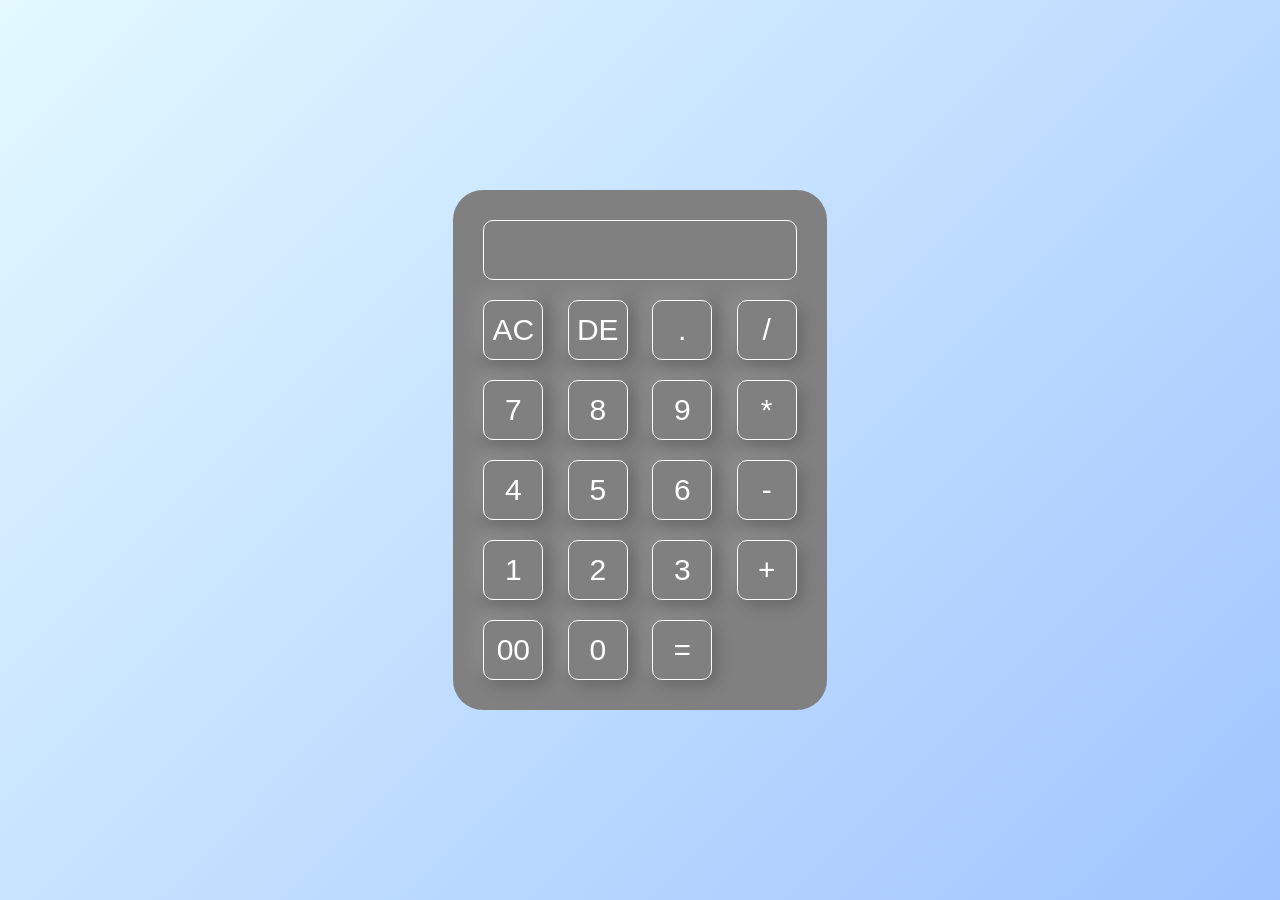
<file: index.html>
<!DOCTYPE html>
<html lang="en">
<head>
    <meta charset="UTF-8">
    <meta name="viewport" content="width=device-width, initial-scale=1.0">
    <title>Calculator</title>
    <link rel="stylesheet" href="styles.css">
</head>
<body>
<div class="container">
    <div class="calculator">
        <form>
            <div class="display">
                <input type="text" name="display">
            </div>
            <div>
                <input type="button" value="AC" onclick="display.value = ''">
                <input type="button" value="DE" onclick="display.value = display.value.slice(0, -1)">
                <input type="button" value="." onclick="display.value += '.'">
                <input type="button" value="/" onclick="display.value += '/'">
            </div>
            <div>
                <input type="button" value="7" onclick="display.value += '7'">
                <input type="button" value="8" onclick="display.value += '8'">
                <input type="button" value="9" onclick="display.value += '9'">
                <input type="button" value="*" onclick="display.value += '*'">
            </div>
            <div>
                <input type="button" value="4" onclick="display.value += '4'">
                <input type="button" value="5" onclick="display.value += '5'">
                <input type="button" value="6" onclick="display.value += '6'">
                <input type="button" value="-" onclick="display.value += '-'">
            </div>
            <div>
                <input type="button" value="1" onclick="display.value += '1'">
                <input type="button" value="2" onclick="display.value += '2'">
                <input type="button" value="3" onclick="display.value += '3'">
                <input type="button" value="+" onclick="display.value += '+'">
            </div>
            <div>
                <input type="button" value="00" onclick="display.value += '00'">
                <input type="button" value="0" onclick="display.value += '0'">
                <input type="button" value="=" onclick="display.value = eval(display.value)">
            </div>
        </form>
    </div>
</div> 
</body>
</html>
</file>
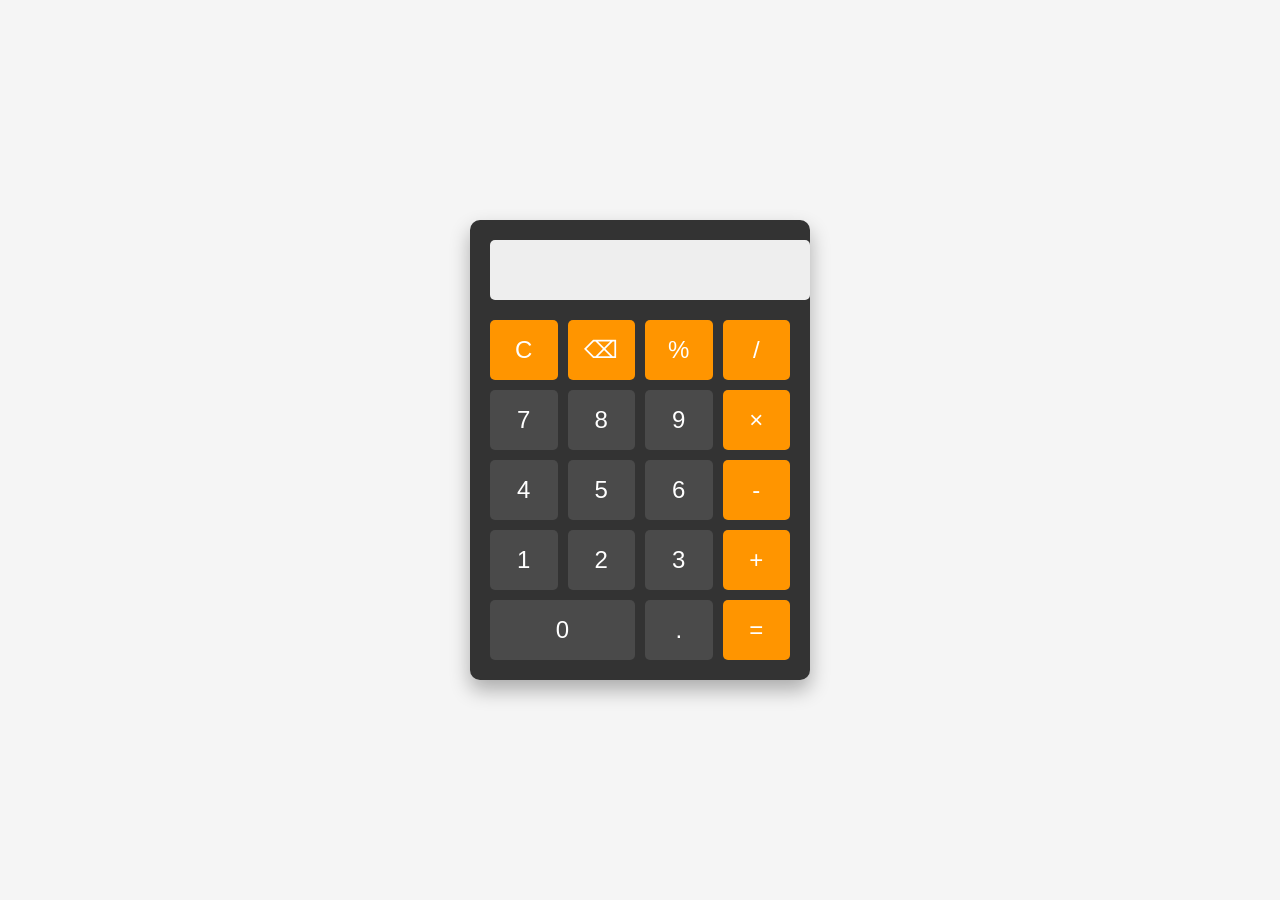
<file: code soft/calculator/index.html>
<!DOCTYPE html>
<html lang="en">
<head>
    <meta charset="UTF-8">
    <meta name="viewport" content="width=device-width, initial-scale=1.0">
    <title>Basic Calculator</title>
    <link rel="stylesheet" href="styles.css">
</head>
<body>
    <div class="calculator">
        <div class="display">
            <input type="text" id="result" readonly>
        </div>
        <div class="buttons">
            <button class="btn operator" onclick="clearDisplay()">C</button>
            <button class="btn operator" onclick="deleteLastChar()">⌫</button>
            <button class="btn operator" onclick="appendToDisplay('%')">%</button>
            <button class="btn operator" onclick="appendToDisplay('/')">/</button>
            
            <button class="btn" onclick="appendToDisplay('7')">7</button>
            <button class="btn" onclick="appendToDisplay('8')">8</button>
            <button class="btn" onclick="appendToDisplay('9')">9</button>
            <button class="btn operator" onclick="appendToDisplay('*')">×</button>
            
            <button class="btn" onclick="appendToDisplay('4')">4</button>
            <button class="btn" onclick="appendToDisplay('5')">5</button>
            <button class="btn" onclick="appendToDisplay('6')">6</button>
            <button class="btn operator" onclick="appendToDisplay('-')">-</button>
            
            <button class="btn" onclick="appendToDisplay('1')">1</button>
            <button class="btn" onclick="appendToDisplay('2')">2</button>
            <button class="btn" onclick="appendToDisplay('3')">3</button>
            <button class="btn operator" onclick="appendToDisplay('+')">+</button>
            
            <button class="btn zero" onclick="appendToDisplay('0')">0</button>
            <button class="btn" onclick="appendToDisplay('.')">.</button>
            <button class="btn operator equals" onclick="calculate()">=</button>
        </div>
    </div>

    <script src="script.js"></script>
</body>
</html>
</file>
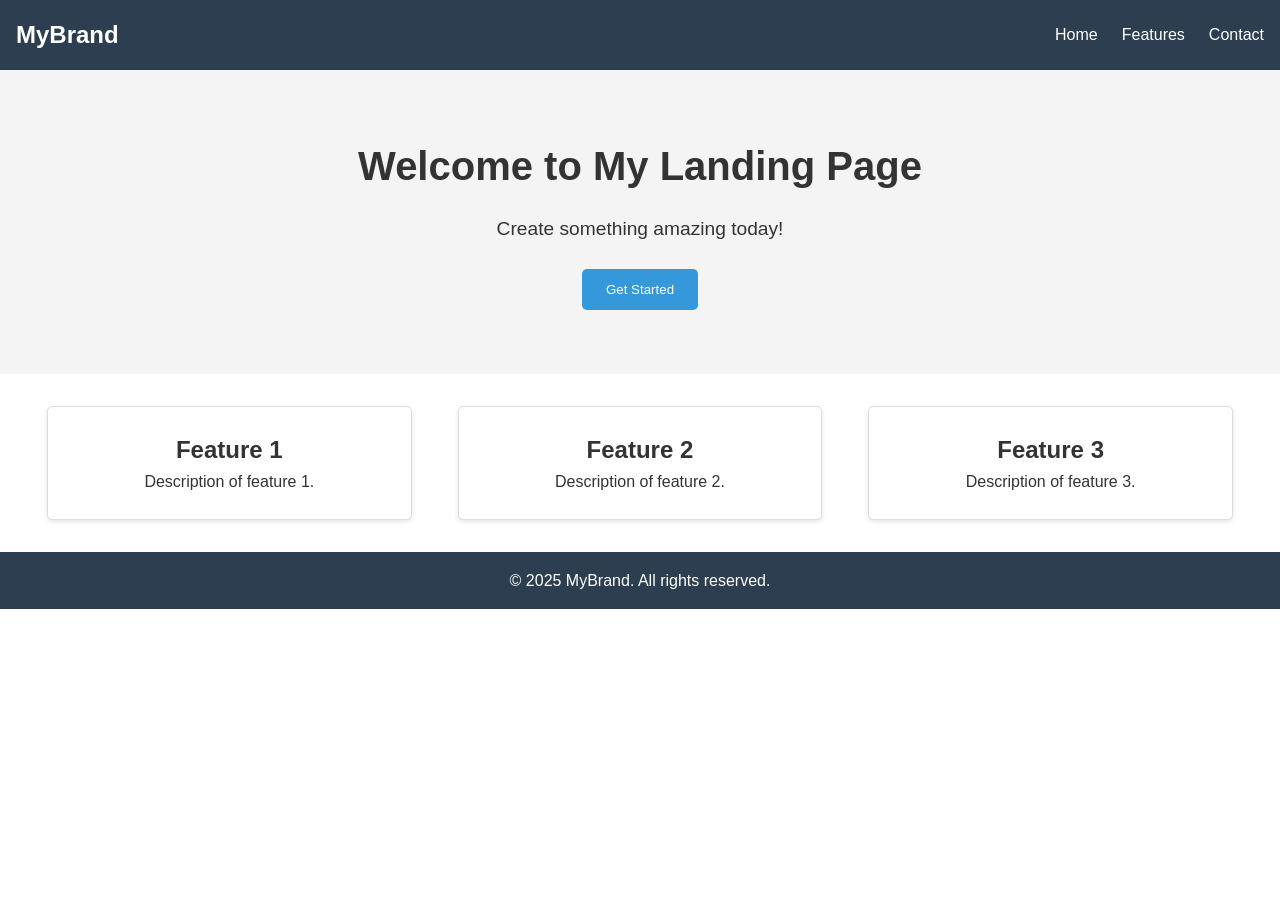
<file: code soft/landing page/index.html>
<!DOCTYPE html>
<html lang="en">
<head>
  <meta charset="UTF-8">
  <meta name="viewport" content="width=device-width, initial-scale=1.0">
  <title>My Landing Page</title>
  <link rel="stylesheet" href="styles.css">
</head>
<body>
  <!-- Header -->
  <header>
    <div class="logo">MyBrand</div>
    <nav>
      <ul>
        <li><a href="#home">Home</a></li>
        <li><a href="#features">Features</a></li>
        <li><a href="#contact">Contact</a></li>
      </ul>
    </nav>
  </header>

  <!-- Hero Section -->
  <section class="hero">
    <h1>Welcome to My Landing Page</h1>
    <p>Create something amazing today!</p>
    <button class="cta">Get Started</button>
  </section>

  <!-- Features Section -->
  <section class="features">
    <div class="feature-box">
      <h2>Feature 1</h2>
      <p>Description of feature 1.</p>
    </div>
    <div class="feature-box">
      <h2>Feature 2</h2>
      <p>Description of feature 2.</p>
    </div>
    <div class="feature-box">
      <h2>Feature 3</h2>
      <p>Description of feature 3.</p>
    </div>
  </section>

  <!-- Footer -->
  <footer>
    <p>&copy; 2025 MyBrand. All rights reserved.</p>
  </footer>
</body>
</html>
</file>
<file: styles.css>
* {
    margin: 0;
    padding: 0;
    font-family: 'Poppins', sans-serif;
    box-sizing: border-box;
}

body {
    background: #e3f9ff;
    color: #fff;
}

.container {
    width: 100%;
    height: 100vh;
    background: linear-gradient(135deg, #e3f9ff, #a0c4ff);
    display: flex;
    align-items: center;
    justify-content: center;
}



.calculator {
    background: gray;
    padding: 20px;
    border-radius: 30px;
}

.calculator form input {
    border: 1px solid #fff;
    outline: 0;
    width: 60px;
    height: 60px;
    border-radius: 10px;
    box-shadow: -8px -8px 15px rgba(255, 255, 255, 0.1), 5px 5px 15px rgba(0, 0, 0, 0.2);
    background: transparent;
    font-size: 30px;
    color: #fff;
    cursor: pointer;
    margin: 10px;
}

form .display {
    display: flex;
    justify-content: flex-end;
    margin: 12px 12;
}

form .display input {
    text-align: right;
    flex: 1;
    font-size: 45px;
    box-shadow: none;
    padding: 24px;
}  

form .display input:focus {
    outline: none;
}
</file>
<file: code soft/calculator/styles.css>
body {
    font-family: Arial, sans-serif;
    display: flex;
    justify-content: center;
    align-items: center;
    height: 100vh;
    margin: 0;
    background-color: #f5f5f5;
}

.calculator {
    width: 300px;
    background-color: #333;
    border-radius: 10px;
    padding: 20px;
    box-shadow: 0 10px 20px rgba(0, 0, 0, 0.3);
}

.display {
    margin-bottom: 20px;
}

.display input {
    width: 100%;
    height: 60px;
    font-size: 2rem;
    text-align: right;
    padding: 0 10px;
    border: none;
    border-radius: 5px;
    background-color: #eee;
}

.buttons {
    display: grid;
    grid-template-columns: repeat(4, 1fr);
    grid-gap: 10px;
}

.btn {
    height: 60px;
    font-size: 1.5rem;
    border: none;
    border-radius: 5px;
    cursor: pointer;
    background-color: #4a4a4a;
    color: white;
    transition: background-color 0.2s;
}

.btn:hover {
    background-color: #5a5a5a;
}

.operator {
    background-color: #ff9500;
}

.operator:hover {
    background-color: #ffaa33;
}

.equals {
    background-color: #ff9500;
}

.zero {
    grid-column: span 2;
}
</file>
<file: code soft/landing page/styles.css>
/* Reset default margins and padding */
* {
  margin: 0;
  padding: 0;
  box-sizing: border-box;
}

/* Body styling */
body {
  font-family: Arial, sans-serif;
  line-height: 1.6;
  color: #333;
}

/* Header styling */
header {
  background: #2c3e50;
  color: white;
  padding: 1rem;
  display: flex;
  justify-content: space-between;
  align-items: center;
}

.logo {
  font-size: 1.5rem;
  font-weight: bold;
}

nav ul {
  list-style: none;
  display: flex;
  gap: 1.5rem;
}

nav a {
  color: white;
  text-decoration: none;
}

nav a:hover {
  color: #3498db;
}

/* Hero section */
.hero {
  background: #f4f4f4;
  text-align: center;
  padding: 4rem 2rem;
}

.hero h1 {
  font-size: 2.5rem;
  margin-bottom: 1rem;
}

.hero p {
  font-size: 1.2rem;
  margin-bottom: 1.5rem;
}

.cta {
  background: #3498db;
  color: white;
  padding: 0.8rem 1.5rem;
  border: none;
  border-radius: 5px;
  cursor: pointer;
}

.cta:hover {
  background: #2980b9;
}

/* Features section */
.features {
  display: flex;
  justify-content: space-around;
  padding: 2rem;
  gap: 1rem;
}

.feature-box {
  background: #fff;
  border: 1px solid #ddd;
  padding: 1.5rem;
  text-align: center;
  width: 30%;
  box-shadow: 0 2px 5px rgba(0, 0, 0, 0.1);
  border-radius: 5px;
}

/* Footer */
footer {
  background: #2c3e50;
  color: white;
  text-align: center;
  padding: 1rem;
  position: relative;
  bottom: 0;
  width: 100%;
}

/* Responsive design */
@media (max-width: 768px) {
  .features {
    flex-direction: column;
    align-items: center;
  }
  .feature-box {
    width: 80%;
  }
}
</file>
